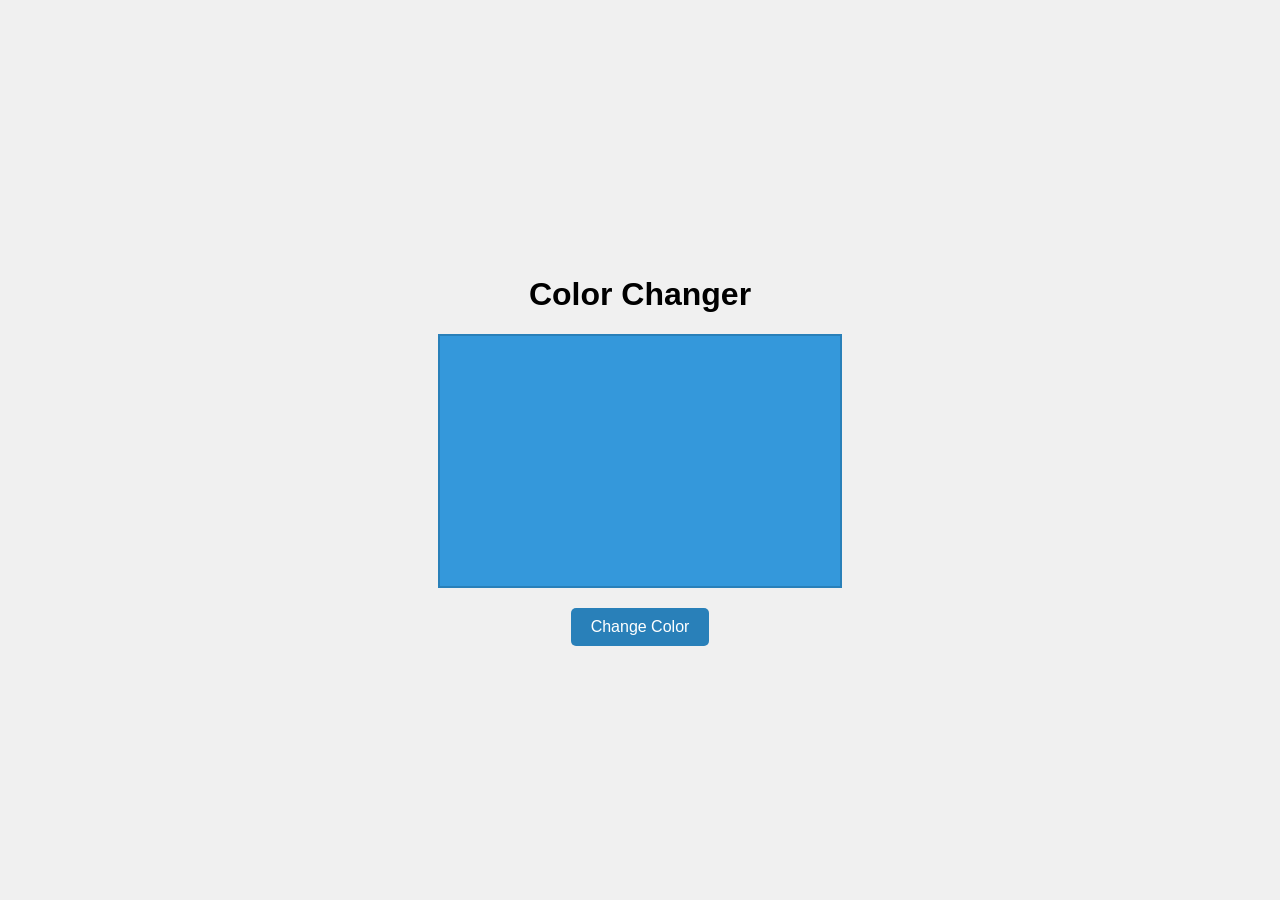
<file: index.html>
<!DOCTYPE html>
<html lang="en">
<head>
    <meta charset="UTF-8">
    <meta name="viewport" content="width=device-width, initial-scale=1.0">
    <link rel="stylesheet" href="stayl.css">
    <title>Document</title>
</head>
<body>
    <div class="container">
        <h1>Color Changer</h1>
        <div id="color-box"></div>
        <button id="change-color-btn">Change Color</button>
    </div>



    <script src="script.js"></script>
</body>
</html>
</file>
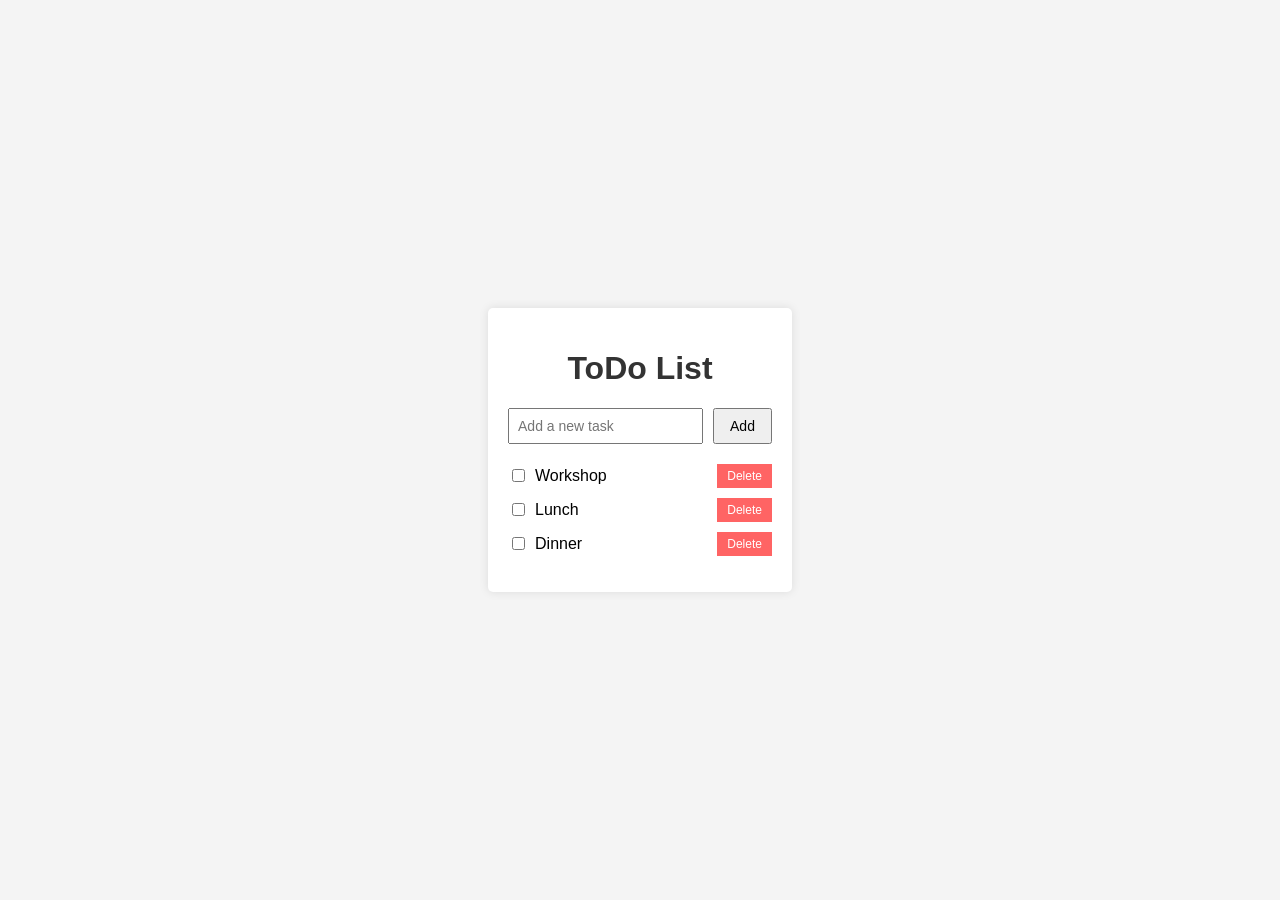
<file: ToDo.html>
<!DOCTYPE html>
<html lang="en">

<head>
    <meta charset="UTF-8">
    <meta name="viewport" content="width=device-width, initial-scale=1.0">
    <link rel="stylesheet" href="ToDo.css">
    <title>ToDo</title>
</head>

<body>
    <div class="todo-container">
        <h1>ToDo List</h1>

        <div class="input-section">
            <input type="text" id="newTodo" placeholder="Add a new task">
            <button id="addTodo" onclick="addTodo()">Add</button>
        </div>

        <ul id="todoList">
            <li>
                <input type="checkbox">
                <span>Workshop</span>
                <button style="margin-left: auto" onclick="deleteTodo(1)">Delete</button>
            </li>


            <li>
                <input type="checkbox">
                <span>Lunch</span>
                <button style="margin-left: auto" onclick="deleteTodo(2)">Delete</button>
            </li>
            <li>
                <input type="checkbox">
                <span>Dinner</span>
                <button style="margin-left: auto" onclick="deleteTodo(3)">Delete</button>
            </li>
        </ul>


        <script src="ToDo.js"></script>
</body>

</html>
</file>
<file: stayl.css>
body {
    display: flex;
    justify-content: center;
    align-items: center;
    height: 100vh;
    margin: 0;
    background-color: #f0f0f0;
    font-family: Arial, sans-serif;
}

.container {
    text-align: center;
}

#color-box {
    width: 400px;
    height: 250px;
    background-color: #3498db; 
    margin: 20px auto;
    border: 2px solid #2980b9;
}

#change-color-btn {
    padding: 10px 20px;
    font-size: 16px;
    cursor: pointer;
    background-color: #2980b9;
    color: white;
    border: none;
    border-radius: 5px;
    transition: background-color 0.3s;
}

#change-color-btn:hover {
    background-color: #1c5985;
}
</file>
<file: ToDo.css>
body {
    font-family: Arial, sans-serif;
    margin: 0;
    padding: 0;
    display: flex;
    justify-content: center;
    align-items: center;
    height: 100vh;
    background-color: #f4f4f4;
}

.todo-container {
    background-color: #fff;
    padding: 20px;
    border-radius: 5px;
    box-shadow: 0 0 10px rgba(0, 0, 0, 0.1);
}

h1 {
    text-align: center;
    color: #333;
}

.input-section {
    display: flex;
    gap: 10px;
    margin-bottom: 20px;
}

input {
    padding: 8px;
    font-size: 14px;
}

button {
    padding: 8px 15px;
    font-size: 14px;
    cursor: pointer;
}

ul {
    list-style: none;
    padding: 0;
}

li {
    display: flex;
    align-items: center;
    margin-bottom: 10px;
}

li input {
    margin-right: 10px;
}

li button {
    background-color: #ff6464;
    color: #fff;
    border: none;
    padding: 5px 10px;
    font-size: 12px;
    cursor: pointer;
}
</file>
